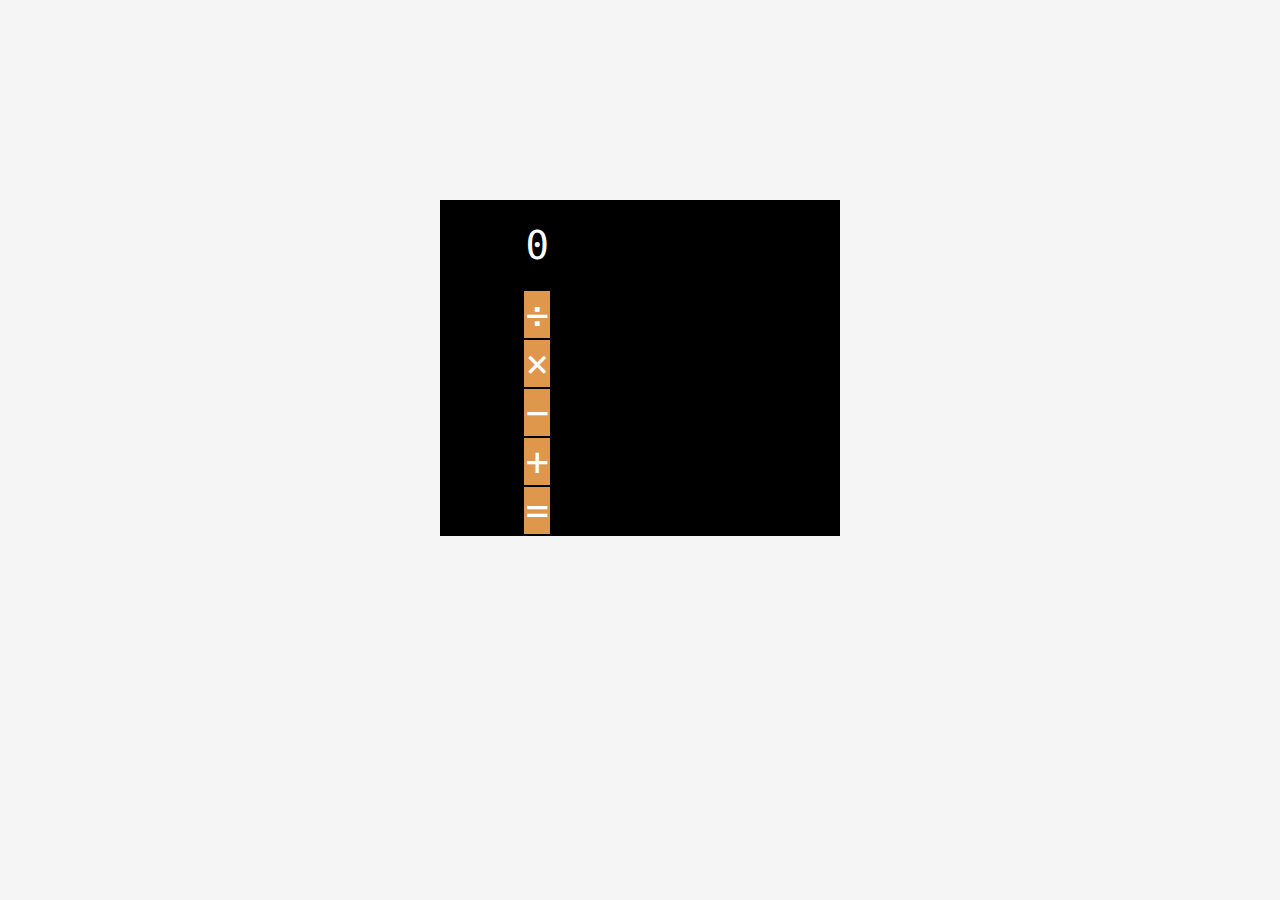
<file: index.html>
<!DOCTYPE html>
<html lang="en">
<head>
  <meta charset="UTF-8">
  <meta name="viewport" content="width=device-width, initial-scale=1.0">
  <title>Lab Calculator</title>
  <link rel="stylesheet" href="main.css">
</head>
<body>
  <table class="container">
    <tr class="row">
      <td colspan="4" class="output">0</td>
    </tr>
    <tr class="row">
      <td colspan="2" class="btn">C</td>
      <td class="btn">&larr;</td>
      <td class="btn col4">&divide;</td>
    </tr>
    <tr class="row">
      <td class="btn num">7</td>
      <td class="btn num">8</td>
      <td class="btn num">9</td>
      <td class="btn col4">&times;</td>
    </tr>
    <tr class="row">
      <td class="btn num">4</td>
      <td class="btn num">5</td>
      <td class="btn num">6</td>
      <td class="btn col4">&minus;</td>
    </tr>
    <tr class="row">
      <td class="btn num">1</td>
      <td class="btn num">2</td>
      <td class="btn num">3</td>
      <td class="btn col4">&plus;</td>
    </tr>
    <tr>
      <td colspan="3">0</td>
      <td class="btn col4">&equals;</td>
    </tr>
  </table>
  </div>
  <script src="main.js"></script>
</body>
</html>
</file>
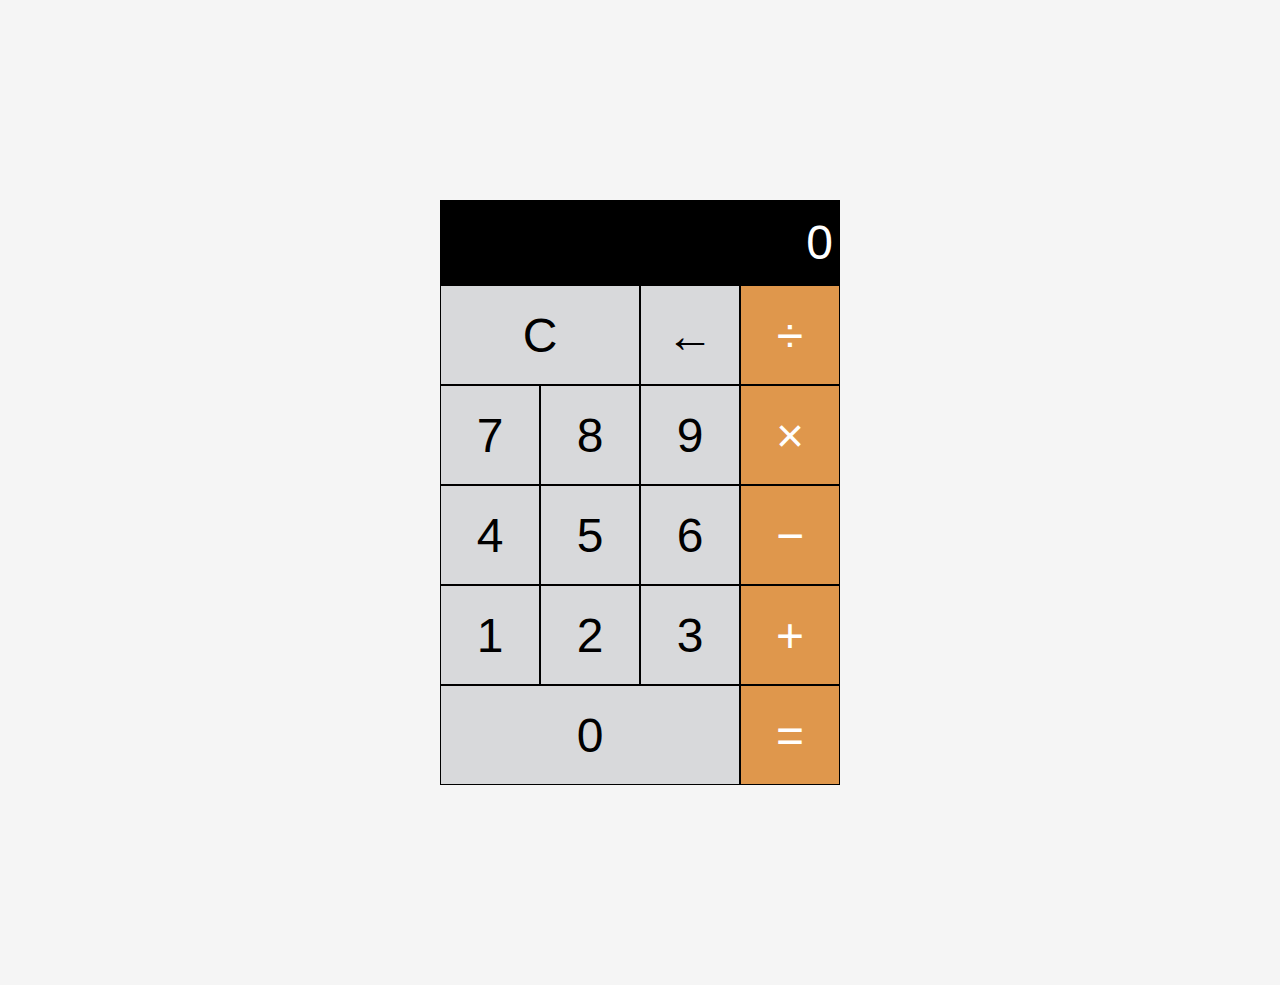
<file: testing.html>
<!DOCTYPE html>
<html lang="en">
<head>
  <meta charset="UTF-8">
  <meta name="viewport" content="width=device-width, initial-scale=1.0">
  <title>Lab Calculator</title>
  <link rel="stylesheet" href="main.css">
</head>
<body>
  <div class="container">
      <button class="output">0</button>
      <button class="btn clear-btn">C</button>
      <button class="btn num">&larr;</button>
      <button class="btn col4">&divide;</button>

      <button class="btn num">7</button>
      <button class="btn num">8</button>
      <button class="btn num">9</button>
      <button class="btn col4">&times;</button>

      <button class="btn num">4</button>
      <button class="btn num">5</button>
      <button class="btn num">6</butt>
      <button class="btn col4">&minus;</button>

      <button class="btn num">1</button>
      <button class="btn num">2</but>
      <button class="btn num">3</button>
      <button class="btn col4">&plus;</button>

      <button class="btn num zero-btn">0</button>
      <button class="btn col4">&equals;</button>
  </div>
  <script src="main.js"></script>
</body>
</html>
</file>
<file: main.css>
body {
  background-color: whitesmoke;
  font-size: 3em;
  font-family: monospace;
}

.container {
  display: flex;
  flex-wrap: wrap;
  background-color: black;
  margin: 200px auto;
  width: 400px;
}

button {
  border:1px solid #000000;
  background-color: #d8d9db;
  font-size: inherit;
  width: 100px;
  height: 100px;
  text-align: center;
}
.col4 {
  background-color:  #df974c;
  color: white;
}

.output {
  width: 100%;
  height: 85px;;
  background-color: black;
  color: white;
  text-align: end;
}

.clear-btn {
  width: 50%;
}

.zero-btn {
  width: 75%;
}

.num:hover, .clear-btn:hover {
  background-color: #ebebeb;
}

.col4:hover {
  background-color: #dfb07e;
}

.num:active, .clear-btn:active {
  background-color: #bbbcbe;
}

.col4:active {
  background-color: #dd8d37;
}
</file>
